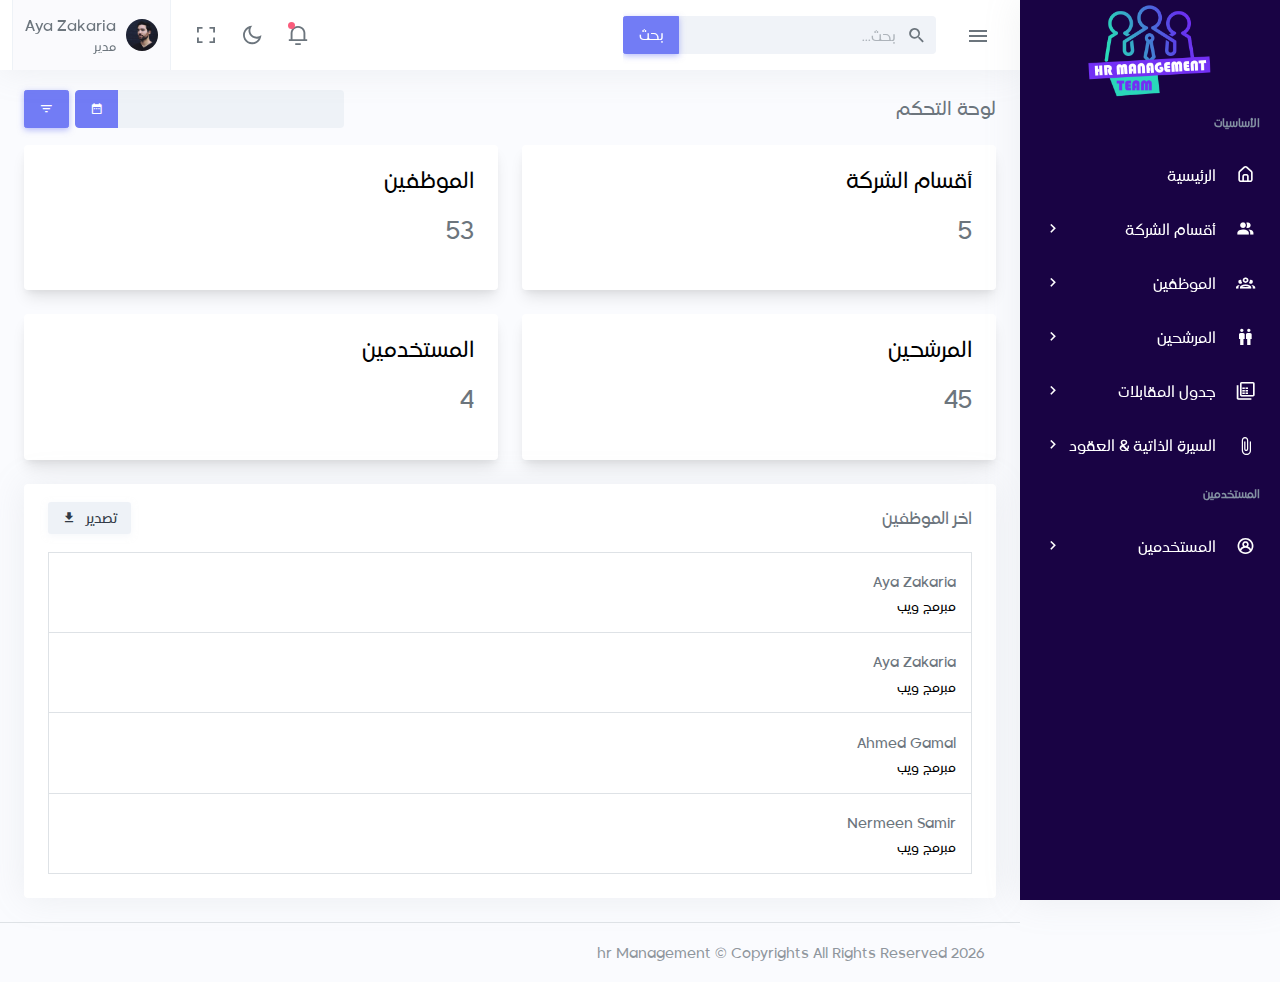
<file: index.html>
<!DOCTYPE html>
<html lang="en">
<head>
        <meta charset="utf-8" />
        <title>Home | HR Management</title>
        <meta name="viewport" content="width=device-width, initial-scale=1.0">
        <meta content="HR MANAGEMENT" name="description" />
        <meta content="vadecom" name="author" />

        <!-- App favicon -->
        <link rel="shortcut icon" href="images/favicon.ico">

        <!-- Primary Style -->
        <link rel="stylesheet" href="css/style.css">

        <!-- App css -->
        <link href="css/bootstrap.css" rel="stylesheet" type="text/css" id="app-style" />

        <!-- Icons css -->
        <link href="css/icons.min.css" rel="stylesheet" type="text/css" />
    </head>

    <body>
        <!-- Begin page -->
        <div class="wrapper">

            <!-- ========== Topbar Start ========== -->
            <div class="navbar-custom">
                <div class="topbar container-fluid">
                    <div class="d-flex align-items-center gap-lg-2 gap-1">

                        <!-- Topbar Brand Logo -->
                        <div class="logo-topbar">
                            <!-- Logo light -->
                            <a href="index.html" class="logo-light">
                                <span class="logo-lg">
                                    <img src="images/logo.png" alt="logo">
                                </span>
                                <span class="logo-sm">
                                    <img src="images/logo-sm.png" alt="small logo">
                                </span>
                            </a>

                            <!-- Logo Dark -->
                            <a href="index.html" class="logo-dark">
                                <span class="logo-lg">
                                    <img src="images/logo-dark.png" alt="dark logo">
                                </span>
                                <span class="logo-sm">
                                    <img src="images/logo-dark-sm.png" alt="small logo">
                                </span>
                            </a>
                        </div>

                        <!-- Sidebar Menu Toggle Button -->
                        <button class="button-toggle-menu">
                            <i class="mdi mdi-menu"></i>
                        </button>

                        <!-- Horizontal Menu Toggle Button -->
                        <button class="navbar-toggle" data-bs-toggle="collapse" data-bs-target="#topnav-menu-content">
                            <div class="lines">
                                <span></span>
                                <span></span>
                                <span></span>
                            </div>
                        </button>

                        <!-- Topbar Search Form -->
                        <div class="app-search dropdown d-none d-lg-block">
                            <form>
                                <div class="input-group">
                                    <input type="search" class="form-control dropdown-toggle" placeholder="بحث..." id="top-search">
                                    <span class="mdi mdi-magnify search-icon"></span>
                                    <button class="input-group-text btn btn-primary" type="submit">بحث</button>
                                </div>
                            </form>

                            <div class="dropdown-menu dropdown-menu-animated dropdown-lg" id="search-dropdown">

                                <!-- item-->
                                <a href="javascript:void(0);" class="dropdown-item notify-item">
                                    <i class="uil-notes font-16 me-1"></i>
                                    <span>لايــوجد بيانــات متـاحة</span>
                                </a>

                            </div>
                        </div>
                    </div>

                    <ul class="topbar-menu d-flex align-items-center gap-3">
                        <li class="dropdown d-lg-none">
                            <a class="nav-link dropdown-toggle arrow-none" data-bs-toggle="dropdown" href="#" role="button" aria-haspopup="false" aria-expanded="false">
                                <i class="ri-search-line font-22"></i>
                            </a>
                            <div class="dropdown-menu dropdown-menu-animated dropdown-lg p-0">
                                <form class="p-3">
                                    <input type="search" class="form-control" placeholder="Search ..." aria-label="Recipient's username">
                                </form>
                            </div>
                        </li>

                        <li class="dropdown notification-list">
                            <a class="nav-link dropdown-toggle arrow-none" data-bs-toggle="dropdown" href="#" role="button" aria-haspopup="false" aria-expanded="false">
                                <i class="ri-notification-3-line font-22"></i>
                                <span class="noti-icon-badge"></span>
                            </a>
                            <div class="dropdown-menu dropdown-menu-end dropdown-menu-animated dropdown-lg py-0">
                                <div class="p-2 border-top-0 border-start-0 border-end-0 border-dashed border">
                                    <div class="row align-items-center">
                                        <div class="col">
                                            <h6 class="m-0 font-16 fw-semibold"> الاشعارات</h6>
                                        </div>
                                        <div class="col-auto">
                                            <a href="javascript: void(0);" class="text-dark text-decoration-underline">
                                                <small>مسح الجميغ</small>
                                            </a>
                                        </div>
                                    </div>
                                </div>

                                <div class="px-2" style="max-height: 300px;" data-simplebar>

                                    <h5 class="text-muted font-13 fw-normal mt-2">اليوم</h5>

                                    <!-- item-->
                                    <a href="javascript:void(0);" class="dropdown-item p-0 notify-item card unread-noti shadow-none mb-2">
                                        <div class="card-body">
                                            <span class="float-end noti-close-btn text-muted"><i class="mdi mdi-close"></i></span>
                                            <div class="d-flex align-items-center">
                                                <div class="flex-shrink-0">
                                                    <div class="notify-icon">
                                                        <img src="images/users/avatar-5.jpg" class="img-fluid rounded-circle" alt="" />
                                                    </div>
                                                </div>
                                                <div class="flex-grow-1 text-truncate ms-2">
                                                    <h5 class="noti-item-title fw-semibold font-14">
                                                        Aya Zakaria
                                                        <small class="fw-normal text-muted ms-1">منذ دقيقة واحدة</small>
                                                    </h5>
                                                    <small class="noti-item-subtitle text-muted">تم اضافة موظف جديد</small>
                                                </div>
                                            </div>
                                        </div>
                                    </a>

                                    <!-- item-->
                                    <a href="javascript:void(0);" class="dropdown-item p-0 notify-item card unread-noti shadow-none mb-2">
                                        <div class="card-body">
                                            <span class="float-end noti-close-btn text-muted"><i class="mdi mdi-close"></i></span>
                                            <div class="d-flex align-items-center">
                                                <div class="flex-shrink-0">
                                                    <div class="notify-icon">
                                                        <img src="images/users/avatar-3.jpg" class="img-fluid rounded-circle" alt="" />
                                                    </div>
                                                </div>
                                                <div class="flex-grow-1 text-truncate ms-2">
                                                    <h5 class="noti-item-title fw-semibold font-14">
                                                        Aya Zakaria
                                                        <small class="fw-normal text-muted ms-1">منذ دقيقة واحدة</small>
                                                    </h5>
                                                    <small class="noti-item-subtitle text-muted">اقترب انتهاء تعاقدى لعام 2023</small>
                                                </div>
                                            </div>
                                        </div>
                                    </a>


                                    <div class="text-center">
                                        <i class="mdi mdi-dots-circle mdi-spin text-muted h3 mt-0"></i>
                                    </div>
                                </div>

                                <!-- All-->
                                <a href="javascript:void(0);" class="dropdown-item text-center text-primary notify-item border-top py-2">
                                    عرض الجميع
                                </a>

                            </div>
                        </li>

                        <li class="d-none d-sm-inline-block">
                            <div class="nav-link" id="light-dark-mode" data-bs-toggle="tooltip" data-bs-placement="left" title="Theme Mode">
                                <i class="ri-moon-line font-22"></i>
                            </div>
                        </li>


                        <li class="d-none d-md-inline-block">
                            <a class="nav-link" href="#" data-toggle="fullscreen">
                                <i class="ri-fullscreen-line font-22"></i>
                            </a>
                        </li>

                        <li class="dropdown">
                            <a class="nav-link dropdown-toggle arrow-none nav-user px-2" data-bs-toggle="dropdown" href="#" role="button" aria-haspopup="false" aria-expanded="false">
                                <span class="account-user-avatar">
                                    <img src="images/users/avatar-3.jpg" alt="user-image" width="32" class="rounded-circle">
                                </span>
                                <span class="d-lg-flex flex-column gap-1 d-none">
                                    <h5 class="my-0">Aya Zakaria</h5>
                                    <h6 class="my-0 fw-normal">مدير</h6>
                                </span>
                            </a>
                            <div class="dropdown-menu dropdown-menu-end dropdown-menu-animated profile-dropdown">
                                <!-- item-->
                                <div class=" dropdown-header noti-title">
                                    <h6 class="text-overflow m-0">اهلا ومرحبا !</h6>
                                </div>

                                <!-- item-->
                                <a href="javascript:void(0);" class="dropdown-item">
                                    <i class="mdi mdi-account-circle me-1"></i>
                                    <span>حسابى</span>
                                </a>

                                <!-- item-->
                                <a href="javascript:void(0);" class="dropdown-item">
                                    <i class="mdi mdi-account-edit me-1"></i>
                                    <span>تعديل البيانات</span>
                                </a>

                                <!-- item-->
                                <a href="javascript:void(0);" class="dropdown-item">
                                    <i class="mdi mdi-logout me-1"></i>
                                    <span>تسجيل الخروج</span>
                                </a>
                            </div>
                        </li>
                    </ul>
                </div>
            </div>
            <!-- ========== Topbar End ========== -->

            <!-- ========== Left Sidebar Start ========== -->
            <div class="leftside-menu">

                <!-- Brand Logo Light -->
                <a href="index.html" class="logo logo-light">
                    <span class="logo-lg">
                        <img src="images/logo.png" alt="logo">
                    </span>
                    <span class="logo-sm">
                        <img src="images/logo-sm.png" alt="small logo">
                    </span>
                </a>

                <!-- Brand Logo Dark -->
                <a href="index.html" class="logo logo-dark">
                    <span class="logo-lg">
                        <img src="images/logo-dark.png" alt="dark logo">
                    </span>
                    <span class="logo-sm">
                        <img src="images/logo-dark-sm.png" alt="small logo">
                    </span>
                </a>

                <!-- Sidebar Hover Menu Toggle Button -->
                <div class="button-sm-hover" data-bs-toggle="tooltip" data-bs-placement="right" title="Show Full Sidebar">
                    <i class="ri-checkbox-blank-circle-line align-middle"></i>
                </div>

                <!-- Full Sidebar Menu Close Button -->
                <div class="button-close-fullsidebar">
                    <i class="ri-close-fill align-middle"></i>
                </div>

                <!-- Sidebar -left -->
                <div class="h-100" id="leftside-menu-container" data-simplebar>
                    <!-- Leftbar User -->
                    <div class="leftbar-user">
                        <a href="pages-profile.html">
                            <img src="images/users/avatar-3.jpg" alt="user-image" height="42" class="rounded-circle shadow-sm">
                            <span class="leftbar-user-name mt-2">Aya Zakaria</span>
                        </a>
                    </div>

                    <!--- Sidemenu -->
                    <ul class="side-nav">

                        <li class="side-nav-title">الأساسيات</li>

                        <li class="side-nav-item">
                            <a href="index.html" class="side-nav-link">
                                <i class="uil-home-alt"></i>
                                <span> الرئيسية </span>
                            </a>
                        </li>

                        <li class="side-nav-item">
                            <a data-bs-toggle="collapse" href="#sideOne" aria-expanded="false" aria-controls="sideOne" class="side-nav-link">
                                <i class="mdi mdi-account-multiple"></i>
                                <span> أقسام الشركة</span>
                                <span class="menu-arrow"></span>
                            </a>
                            <div class="collapse" id="sideOne">
                                <ul class="side-nav-second-level">
                                    <li>
                                        <a href="company-categories.html">أقسام الشركة</a>
                                    </li>
                                    <li>
                                        <a href="add-company-category.html">اضافة قسم جديد</a>
                                    </li>
                                </ul>
                            </div>
                        </li>

                        <li class="side-nav-item">
                            <a data-bs-toggle="collapse" href="#sideTwo" aria-expanded="false" aria-controls="sideTwo" class="side-nav-link">
                                <i class="mdi mdi-account-group-outline"></i>
                                <span> الموظفين </span>
                                <span class="menu-arrow"></span>
                            </a>
                            <div class="collapse" id="sideTwo">
                                <ul class="side-nav-second-level">
                                    <li>
                                        <a href="employes.html">جميع الموظفين</a>
                                    </li>
                                    <li>
                                        <a href="add-employe.html">اضافة موظف جديد</a>
                                    </li>
                                </ul>
                            </div>
                        </li>

                        <li class="side-nav-item">
                            <a data-bs-toggle="collapse" href="#sideThree" aria-expanded="false" aria-controls="sideThree" class="side-nav-link">
                                <i class="mdi mdi-human-male-male"></i>
                                <span> المرشحين </span>
                                <span class="menu-arrow"></span>
                            </a>
                            <div class="collapse" id="sideThree">
                                <ul class="side-nav-second-level">
                                    <li>
                                        <a href="candidates.html">جميع المرشحين</a>
                                    </li>
                                    <li>
                                        <a href="add-candidate.html">اضافة مرشح جديد</a>
                                    </li>
                                </ul>
                            </div>
                        </li>

                        <li class="side-nav-item">
                            <a data-bs-toggle="collapse" href="#sideFour" aria-expanded="false" aria-controls="sideFour" class="side-nav-link">
                                <i class="mdi mdi-file-table-box-multiple-outline"></i>
                                <span> جدول المقابلات </span>
                                <span class="menu-arrow"></span>
                            </a>
                            <div class="collapse" id="sideFour">
                                <ul class="side-nav-second-level">
                                    <li>
                                        <a href="meeting.html">جدول المقابلات</a>
                                    </li>
                                    <li>
                                        <a href="add-meeting.html">اضافة مقابلة جديدة</a>
                                    </li>
                                </ul>
                            </div>
                        </li>

                        <li class="side-nav-item">
                            <a data-bs-toggle="collapse" href="#sideFive" aria-expanded="false" aria-controls="sideFive" class="side-nav-link">
                                <i class="mdi mdi-paperclip"></i>
                                <span> السيرة الذاتية & العقود </span>
                                <span class="menu-arrow"></span>
                            </a>
                            <div class="collapse" id="sideFive">
                                <ul class="side-nav-second-level">
                                    <li>
                                        <a href="contracts.html">العقود</a>
                                    </li>
                                    <li>
                                        <a href="cvs.html">السيرة الذاتية</a>
                                    </li>
                                    <li>
                                        <a href="add-contract.html">اضافة عقد جديد</a>
                                    </li>
                                    <li>
                                        <a href="add-cv.html">اضافة سيرة ذاتية جديدة</a>
                                    </li>
                                </ul>
                            </div>
                        </li>

                        <li class="side-nav-title">المستخدمين</li>

                        <li class="side-nav-item">
                            <a data-bs-toggle="collapse" href="#sidebarTasks" aria-expanded="false" aria-controls="sidebarTasks" class="side-nav-link">
                                <i class="uil-user-circle"></i>
                                <span> المستخدمين </span>
                                <span class="menu-arrow"></span>
                            </a>
                            <div class="collapse" id="sidebarTasks">
                                <ul class="side-nav-second-level">
                                    <li>
                                        <a href="view-permission.html">عرض المستخدمين</a>
                                    </li>
                                    <li>
                                        <a href="create-permission.html">إنشاء مستخدم جديد</a>
                                    </li>
                                </ul>
                            </div>
                        </li>

                    </ul>
                    <!--- End Sidemenu -->

                    <div class="clearfix"></div>
                </div>
            </div>
            <!-- ========== Left Sidebar End ========== -->

            <!-- ============================================================== -->
            <!-- Start Page Content here -->
            <!-- ============================================================== -->

            <div class="content-page">
                <div class="content">

                    <!-- Start Content-->
                    <div class="container-fluid">

                        <div class="row">
                            <div class="col-12">
                                <div class="page-title-box">                                    
                                    <div class="page-title-right">
                                        <form class="d-flex">
                                            <div class="input-group">
                                                <input type="text" class="form-control form-control-light" id="dash-daterange">
                                                <span class="input-group-text bg-primary border-primary text-white">
                                                    <i class="mdi mdi-calendar-range font-13"></i>
                                                </span>
                                            </div>
                                            <a href="javascript: void(0);" class="btn btn-primary ms-1">
                                                <i class="mdi mdi-filter-variant"></i>
                                            </a>
                                        </form>
                                    </div>
                                    <h4 class="page-title">لوحة التحكم</h4>
                                </div>
                            </div>
                        </div>

                        <div class="row">
                            <div class="col-xl-12 col-lg-12">

                                <div class="row">
                                    <div class="col-sm-6">
                                        <div class="card widget-flat">
                                            <div class="card-body">
                                                <div class="float-end">
                                                    <i class="mdi mdi-account-multiple widget-icon"></i>
                                                </div>
                                                <h5 class="text-muted fw-normal mt-0" title="Number of Customers">أقسام الشركة</h5>
                                                <h3 class="mt-3 mb-3">5</h3>
                                            </div> <!-- end card-body-->
                                        </div> <!-- end card-->
                                    </div> <!-- end col-->

                                    <div class="col-sm-6">
                                        <div class="card widget-flat">
                                            <div class="card-body">
                                                <div class="float-end">
                                                    <i class="mdi mdi-account-group-outline widget-icon"></i>
                                                </div>
                                                <h5 class="text-muted fw-normal mt-0" title="Number of Orders">الموظفين</h5>
                                                <h3 class="mt-3 mb-3">53</h3>
                                            </div> <!-- end card-body-->
                                        </div> <!-- end card-->
                                    </div> <!-- end col-->
                                </div> <!-- end row -->

                                <div class="row">
                                    <div class="col-sm-6">
                                        <div class="card widget-flat">
                                            <div class="card-body">
                                                <div class="float-end">
                                                    <i class="mdi mdi-human-male-male widget-icon"></i>
                                                </div>
                                                <h5 class="text-muted fw-normal mt-0" title="Average Revenue">المرشحين</h5>
                                                <h3 class="mt-3 mb-3">45</h3>
                                            </div> <!-- end card-body-->
                                        </div> <!-- end card-->
                                    </div> <!-- end col-->

                                    <div class="col-sm-6">
                                        <div class="card widget-flat">
                                            <div class="card-body">
                                                <div class="float-end">
                                                    <i class="mdi mdi-account-lock-open-outline widget-icon"></i>
                                                </div>
                                                <h5 class="text-muted fw-normal mt-0" title="Growth">المستخدمين</h5>
                                                <h3 class="mt-3 mb-3">4</h3>
                                            </div> <!-- end card-body-->
                                        </div> <!-- end card-->
                                    </div> <!-- end col-->
                                </div> <!-- end row -->

                            </div> <!-- end col -->
                            
                        </div>
                        <!-- end row -->

                        <div class="row">
                            <div class="col-xl-12 col-lg-12 order-lg-2 order-xl-1">
                                <div class="card">
                                    <div class="d-flex card-header justify-content-between align-items-center">
                                        <h4 class="header-title">اخر الموظفين</h4>
                                        <a href="javascript:void(0);" class="btn btn-sm btn-light">تصدير <i class="mdi mdi-download ms-1"></i></a>
                                    </div>

                                    <div class="card-body pt-0">
                                        <div class="table-responsive">
                                            <table class="table table-centered table-bordered table-nowrap table-hover mb-0">
                                                <tbody>
                                                    <tr>
                                                        <td>
                                                            <h5 class="font-14 my-1 fw-normal">Aya Zakaria</h5>
                                                            <span class="text-muted font-13">مبرمج ويب</span>
                                                        </td>
                                                    </tr>
                                                    <tr>
                                                        <td>
                                                            <h5 class="font-14 my-1 fw-normal">Aya Zakaria</h5>
                                                            <span class="text-muted font-13">مبرمج ويب</span>
                                                        </td>
                                                    </tr>
                                                    <tr>
                                                        <td>
                                                            <h5 class="font-14 my-1 fw-normal">Ahmed Gamal</h5>
                                                            <span class="text-muted font-13">مبرمج ويب</span>
                                                        </td>
                                                    </tr>
                                                    <tr>
                                                        <td>
                                                            <h5 class="font-14 my-1 fw-normal">Nermeen Samir</h5>
                                                            <span class="text-muted font-13">مبرمج ويب</span>
                                                        </td>
                                                    </tr>
                                                </tbody>
                                            </table>
                                        </div> <!-- end table-responsive-->
                                    </div> <!-- end card-body-->
                                </div> <!-- end card-->
                            </div> <!-- end col-->

                        </div>
                        <!-- end row -->

                    </div>
                    <!-- container -->

                </div>
                <!-- content -->

                <!-- Footer Start -->
                <footer class="footer">
                    <div class="container-fluid">
                        <div class="row">
                            <div class="col-md-6">
                                hr Management © Copyrights All Rights Reserved <script>document.write(new Date().getFullYear())</script> 
                            </div>
                        </div>
                    </div>
                </footer>
                <!-- end Footer -->

            </div> 

            <!-- ============================================================== -->
            <!-- End Page content -->
            <!-- ============================================================== -->

        </div>
        <!-- END wrapper -->

        <!-- Theme Config Js -->
        <script src="js/responsive.js"></script>
        
        <!-- Vendor js -->
        <script src="js/jquery.js"></script>
        
        <!-- App js -->
        <script src="js/bootstrap.js"></script>

    </body>

</html>
</file>
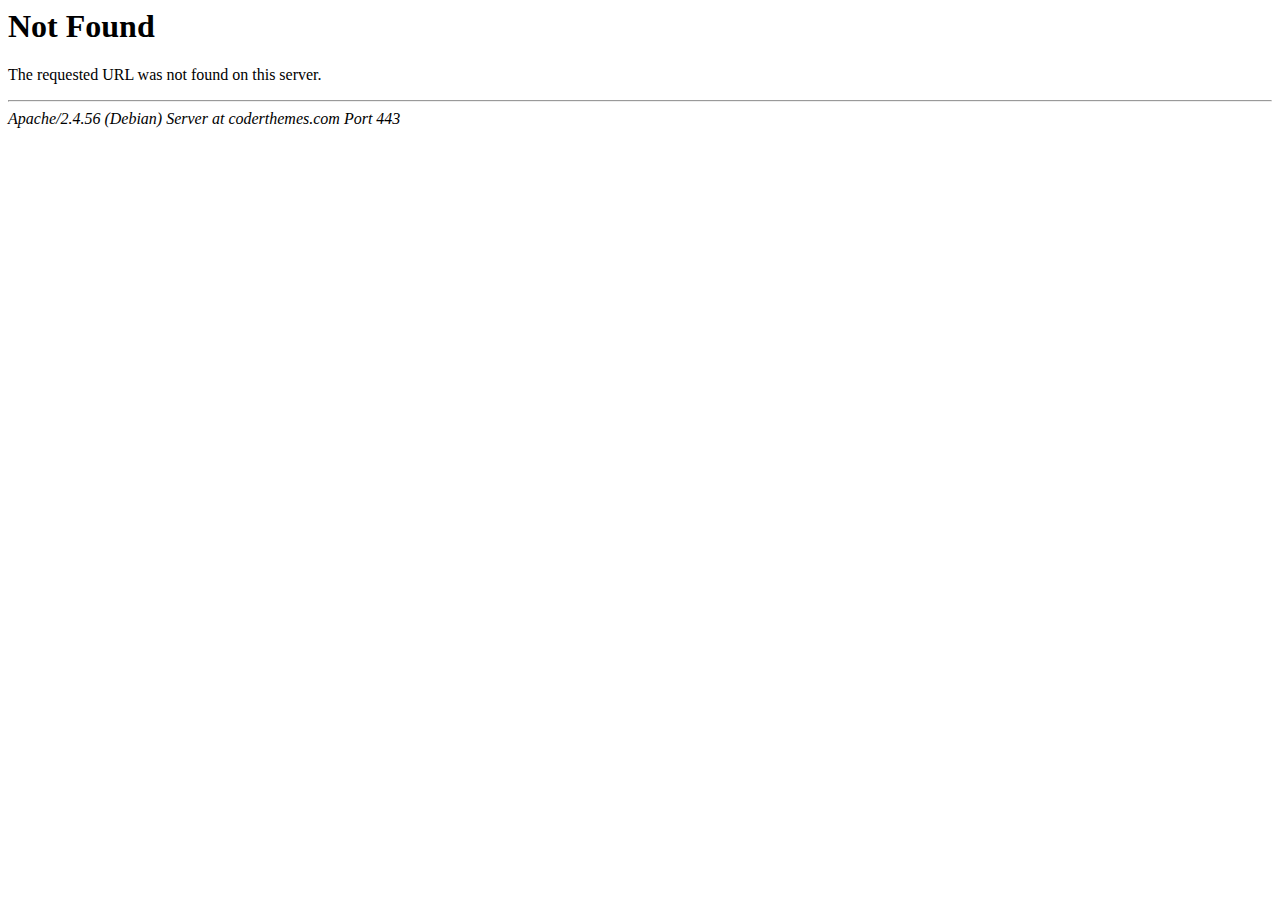
<file: fonts/uni030C.alt.html>
<!DOCTYPE HTML PUBLIC "-//IETF//DTD HTML 2.0//EN">
<html><head>
<title>404 Not Found</title>
</head><body>
<h1>Not Found</h1>
<p>The requested URL was not found on this server.</p>
<hr>
<address>Apache/2.4.56 (Debian) Server at coderthemes.com Port 443</address>
</body></html>
</file>
<file: css/style.css>
@font-face {
    font-family: 'MadaniArabic';
    src: url('../fonts/MadaniArabic-Regular.eot');
    src: url('../fonts/MadaniArabic-Regular.eot?#iefix') format('embedded-opentype'),
        url('../fonts/MadaniArabic-Regular.woff2') format('woff2'),
        url('../fonts/MadaniArabic-Regular.woff') format('woff'),
        url('../fonts/MadaniArabic-Regular.ttf') format('truetype'),
        url('../fonts/MadaniArabic-Regular.svg#MadaniArabic-Regular') format('svg');
    font-weight: normal;
    font-style: normal;
    font-display: swap;
}

body {
    direction: rtl;
    font-family: 'MadaniArabic' !important;
}
</file>
